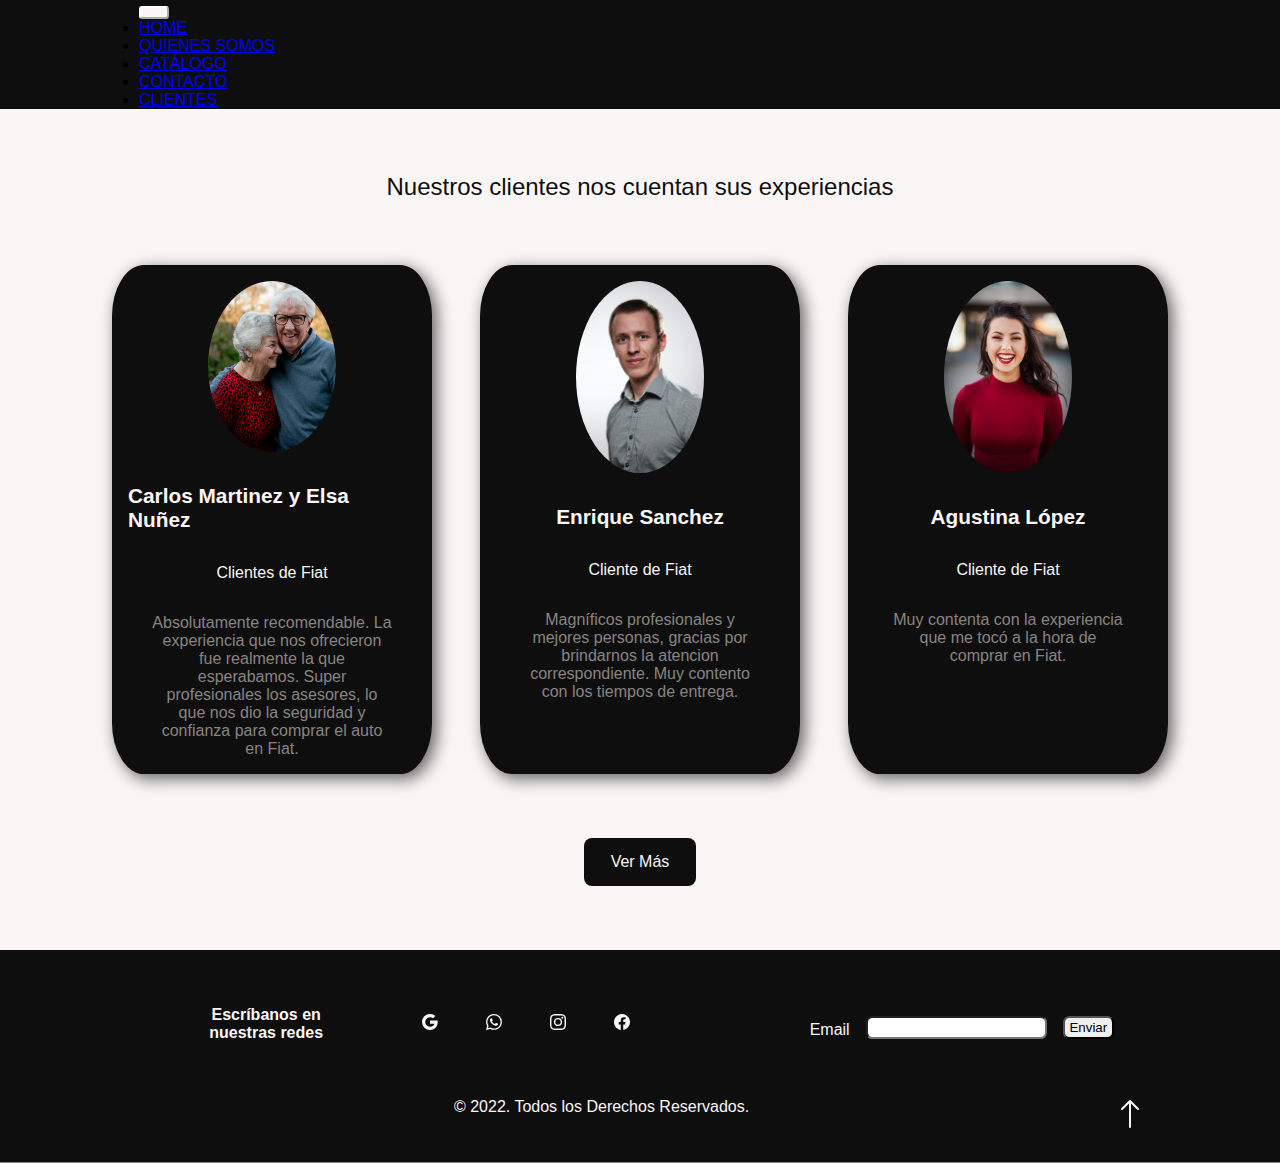
<file: html/clientes.html>
<!DOCTYPE html>
<html lang="en">

<head>
    <meta charset="UTF-8">
    <meta http-equiv="X-UA-Compatible" content="IE=edge">
    <meta name="viewport" content="width=device-width, initial-scale=1.0">
    <meta name="description"
        content="Lea las reseñas de nuestros clientes contando su experiencia con nosotros. Descubra sobre nuestra atención y profesionalismo.">
    <meta name="keywords" content="Autos, Fiat, Asesoramiento, Quienes somos">
    <meta name="author" content="Lautaro Aguilar">
    <meta name="copyright" content="Lautaro Aguilar">
    <meta name="robots" content="index" />
    <title>Fiat-Giama Clientes</title>
    <link rel="stylesheet" href="../css/estilos.css">
    <link href="https://cdn.jsdelivr.net/npm/bootstrap@5.1.3/dist/css/bootstrap.min.css" rel="stylesheet"
        integrity="sha384-1BmE4kWBq78iYhFldvKuhfTAU6auU8tT94WrHftjDbrCEXSU1oBoqyl2QvZ6jIW3" crossorigin="anonymous">
</head>

<body>
    <header id="header" class="header">
        <div class="container__navbar">
            <nav class="navbar navbar-expand-lg navbar-light bg-transparent">
                <div class="container-fluid">
                    <a class="navbar-brand text-white" href="#"></a>
                    <button class="hamburguer navbar-toggler" type="button" data-bs-toggle="collapse"
                        data-bs-target="#navbarNav" aria-controls="navbarNav" aria-expanded="false"
                        aria-label="Toggle navigation">
                        <span class="navbar-toggler-icon"></span>
                    </button>
                    <div class="collapse navbar-collapse" id="navbarNav">
                        <ul class="navbar-nav">
                            <li class="nav-item">
                                <a class="nav-link text-white" href="../index.html">Home</a>
                            </li>
                            <li class="nav-item">
                                <a class="nav-link text-white" href="../html/quienes-somos.html">Quienes somos</a>
                            </li>
                            <li class="nav-item">
                                <a class="nav-link text-white" href="../html/catalogo.html">Catálogo</a>
                            </li>
                            <li class="nav-item">
                                <a class="nav-link text-white" href="../html/contacto.html">Contacto</a>
                            </li>
                            <li class="nav-item">
                                <a class="nav-link text-white" href="../html/clientes.html">Clientes</a>
                            </li>
                        </ul>
                    </div>
                </div>
            </nav>
            <main class="experiencias">
                <div class="titulosRes">
                    <p class="titulosRes__text"> Nuestros clientes nos cuentan sus experiencias</p>
                </div>
                <section class="reseñas">
                    <div class="reseñas__card">
                        <div class="card__cliente">
                            <img src="../assets/carlos-elsa.jpg" alt="Foto de Carlos Martinez y Elsa Nuñez">
                            <h3>Carlos Martinez y Elsa Nuñez</h3>
                            <p>Clientes de Fiat</p>
                        </div>
                        <div class="card__experiencia">
                            <p>Absolutamente recomendable. La experiencia que nos ofrecieron fue realmente la que
                                esperabamos. Super profesionales los asesores, lo que nos dio la seguridad y confianza
                                para comprar el auto en Fiat.</p>
                        </div>
                    </div>
                    <div class="reseñas__card">
                        <div class="card__cliente">
                            <img src="../assets/enrique.jpg" alt="Foto de Carlos Martinez">
                            <h3>Enrique Sanchez</h3>
                            <p>Cliente de Fiat</p>
                        </div>
                        <div class="card__experiencia">
                            <p>Magníficos profesionales y mejores personas, gracias por brindarnos la atencion
                                correspondiente. Muy contento con los tiempos de entrega. </p>
                        </div>
                    </div>
                    <div class="reseñas__card">
                        <div class="card__cliente">
                            <img src="../assets/agustina.jpg" alt="Foto de Carlos Martinez">
                            <h3>Agustina López</h3>
                            <p>Cliente de Fiat</p>
                        </div>
                        <div class="card__experiencia">
                            <p>Muy contenta con la experiencia que me tocó a la hora de comprar en Fiat. </p>
                        </div>
                    </div>
                </section>
                <div class="boton__reseñas">
                    <a href="../html/error-404.html">Ver Más</a>
                </div>
            </main>


            <footer id="footer" class="footer">
                <div class="footer__redes">
                    <h5>Escríbanos en nuestras redes</h5>
                    <div class="footer__redes--iconos">
                        <div class="icono">
                            <a href="../html/error-404.html">
                                <svg xmlns="http://www.w3.org/2000/svg" width="16" height="16" fill="currentColor"
                                    class="bi bi-google" viewBox="0 0 16 16">
                                    <path
                                        d="M15.545 6.558a9.42 9.42 0 0 1 .139 1.626c0 2.434-.87 4.492-2.384 5.885h.002C11.978 15.292 10.158 16 8 16A8 8 0 1 1 8 0a7.689 7.689 0 0 1 5.352 2.082l-2.284 2.284A4.347 4.347 0 0 0 8 3.166c-2.087 0-3.86 1.408-4.492 3.304a4.792 4.792 0 0 0 0 3.063h.003c.635 1.893 2.405 3.301 4.492 3.301 1.078 0 2.004-.276 2.722-.764h-.003a3.702 3.702 0 0 0 1.599-2.431H8v-3.08h7.545z" />
                                </svg>
                            </a>
                        </div>
                        <div class="icono">
                            <a href="../html/error-404.html"> <svg xmlns="http://www.w3.org/2000/svg" width="16" height="16"
                                    fill="currentColor" class="bi bi-whatsapp" viewBox="0 0 16 16">
                                    <path
                                        d="M13.601 2.326A7.854 7.854 0 0 0 7.994 0C3.627 0 .068 3.558.064 7.926c0 1.399.366 2.76 1.057 3.965L0 16l4.204-1.102a7.933 7.933 0 0 0 3.79.965h.004c4.368 0 7.926-3.558 7.93-7.93A7.898 7.898 0 0 0 13.6 2.326zM7.994 14.521a6.573 6.573 0 0 1-3.356-.92l-.24-.144-2.494.654.666-2.433-.156-.251a6.56 6.56 0 0 1-1.007-3.505c0-3.626 2.957-6.584 6.591-6.584a6.56 6.56 0 0 1 4.66 1.931 6.557 6.557 0 0 1 1.928 4.66c-.004 3.639-2.961 6.592-6.592 6.592zm3.615-4.934c-.197-.099-1.17-.578-1.353-.646-.182-.065-.315-.099-.445.099-.133.197-.513.646-.627.775-.114.133-.232.148-.43.05-.197-.1-.836-.308-1.592-.985-.59-.525-.985-1.175-1.103-1.372-.114-.198-.011-.304.088-.403.087-.088.197-.232.296-.346.1-.114.133-.198.198-.33.065-.134.034-.248-.015-.347-.05-.099-.445-1.076-.612-1.47-.16-.389-.323-.335-.445-.34-.114-.007-.247-.007-.38-.007a.729.729 0 0 0-.529.247c-.182.198-.691.677-.691 1.654 0 .977.71 1.916.81 2.049.098.133 1.394 2.132 3.383 2.992.47.205.84.326 1.129.418.475.152.904.129 1.246.08.38-.058 1.171-.48 1.338-.943.164-.464.164-.86.114-.943-.049-.084-.182-.133-.38-.232z" />
                                </svg>
                            </a>
                        </div>
                        <div class="icono">
                            <a href="../html/error-404.html">
                                <svg xmlns="http://www.w3.org/2000/svg" width="16" height="16" fill="currentColor"
                                    class="bi bi-instagram" viewBox="0 0 16 16">
                                    <path
                                        d="M8 0C5.829 0 5.556.01 4.703.048 3.85.088 3.269.222 2.76.42a3.917 3.917 0 0 0-1.417.923A3.927 3.927 0 0 0 .42 2.76C.222 3.268.087 3.85.048 4.7.01 5.555 0 5.827 0 8.001c0 2.172.01 2.444.048 3.297.04.852.174 1.433.372 1.942.205.526.478.972.923 1.417.444.445.89.719 1.416.923.51.198 1.09.333 1.942.372C5.555 15.99 5.827 16 8 16s2.444-.01 3.298-.048c.851-.04 1.434-.174 1.943-.372a3.916 3.916 0 0 0 1.416-.923c.445-.445.718-.891.923-1.417.197-.509.332-1.09.372-1.942C15.99 10.445 16 10.173 16 8s-.01-2.445-.048-3.299c-.04-.851-.175-1.433-.372-1.941a3.926 3.926 0 0 0-.923-1.417A3.911 3.911 0 0 0 13.24.42c-.51-.198-1.092-.333-1.943-.372C10.443.01 10.172 0 7.998 0h.003zm-.717 1.442h.718c2.136 0 2.389.007 3.232.046.78.035 1.204.166 1.486.275.373.145.64.319.92.599.28.28.453.546.598.92.11.281.24.705.275 1.485.039.843.047 1.096.047 3.231s-.008 2.389-.047 3.232c-.035.78-.166 1.203-.275 1.485a2.47 2.47 0 0 1-.599.919c-.28.28-.546.453-.92.598-.28.11-.704.24-1.485.276-.843.038-1.096.047-3.232.047s-2.39-.009-3.233-.047c-.78-.036-1.203-.166-1.485-.276a2.478 2.478 0 0 1-.92-.598 2.48 2.48 0 0 1-.6-.92c-.109-.281-.24-.705-.275-1.485-.038-.843-.046-1.096-.046-3.233 0-2.136.008-2.388.046-3.231.036-.78.166-1.204.276-1.486.145-.373.319-.64.599-.92.28-.28.546-.453.92-.598.282-.11.705-.24 1.485-.276.738-.034 1.024-.044 2.515-.045v.002zm4.988 1.328a.96.96 0 1 0 0 1.92.96.96 0 0 0 0-1.92zm-4.27 1.122a4.109 4.109 0 1 0 0 8.217 4.109 4.109 0 0 0 0-8.217zm0 1.441a2.667 2.667 0 1 1 0 5.334 2.667 2.667 0 0 1 0-5.334z" />
                                </svg>
                            </a>
                        </div>
                        <div class="icono">
                            <a href="../html/error-404.html">
                                <svg xmlns="http://www.w3.org/2000/svg" width="16" height="16" fill="currentColor"
                                    class="bi bi-facebook" viewBox="0 0 16 16">
                                    <path
                                        d="M16 8.049c0-4.446-3.582-8.05-8-8.05C3.58 0-.002 3.603-.002 8.05c0 4.017 2.926 7.347 6.75 7.951v-5.625h-2.03V8.05H6.75V6.275c0-2.017 1.195-3.131 3.022-3.131.876 0 1.791.157 1.791.157v1.98h-1.009c-.993 0-1.303.621-1.303 1.258v1.51h2.218l-.354 2.326H9.25V16c3.824-.604 6.75-3.934 6.75-7.951z" />
                                </svg>
                            </a>
                        </div>
                    </div>
                </div>
                <div class="footer__contacto">
                    <label for="email">Email</label>
                    <input class="footer__contacto--input" type="email" name="email" id="email">
                    <button class="footer__contacto--btn" type="submit">Enviar</button>
                </div>
                <div class="footer__textos">
                    <p>© 2022. Todos los Derechos Reservados.</p>
                    <div class="footer__textos--arrow">
                        <svg xmlns="http://www.w3.org/2000/svg" width="16" height="16" fill="currentColor"
                            class="bi bi-arrow-up" viewBox="0 0 16 16">
                            <path fill-rule="evenodd"
                                d="M8 15a.5.5 0 0 0 .5-.5V2.707l3.146 3.147a.5.5 0 0 0 .708-.708l-4-4a.5.5 0 0 0-.708 0l-4 4a.5.5 0 1 0 .708.708L7.5 2.707V14.5a.5.5 0 0 0 .5.5z" />
                        </svg>
                        <a href="#header"></a>
                    </div>
                </div>
            </footer>
            <!-- SCRIPT -->
            <script src="https://cdn.jsdelivr.net/npm/bootstrap@5.1.3/dist/js/bootstrap.min.js"
                integrity="sha384-QJHtvGhmr9XOIpI6YVutG+2QOK9T+ZnN4kzFN1RtK3zEFEIsxhlmWl5/YESvpZ13"
                crossorigin="anonymous">
            </script>
</body>

</html>
</file>
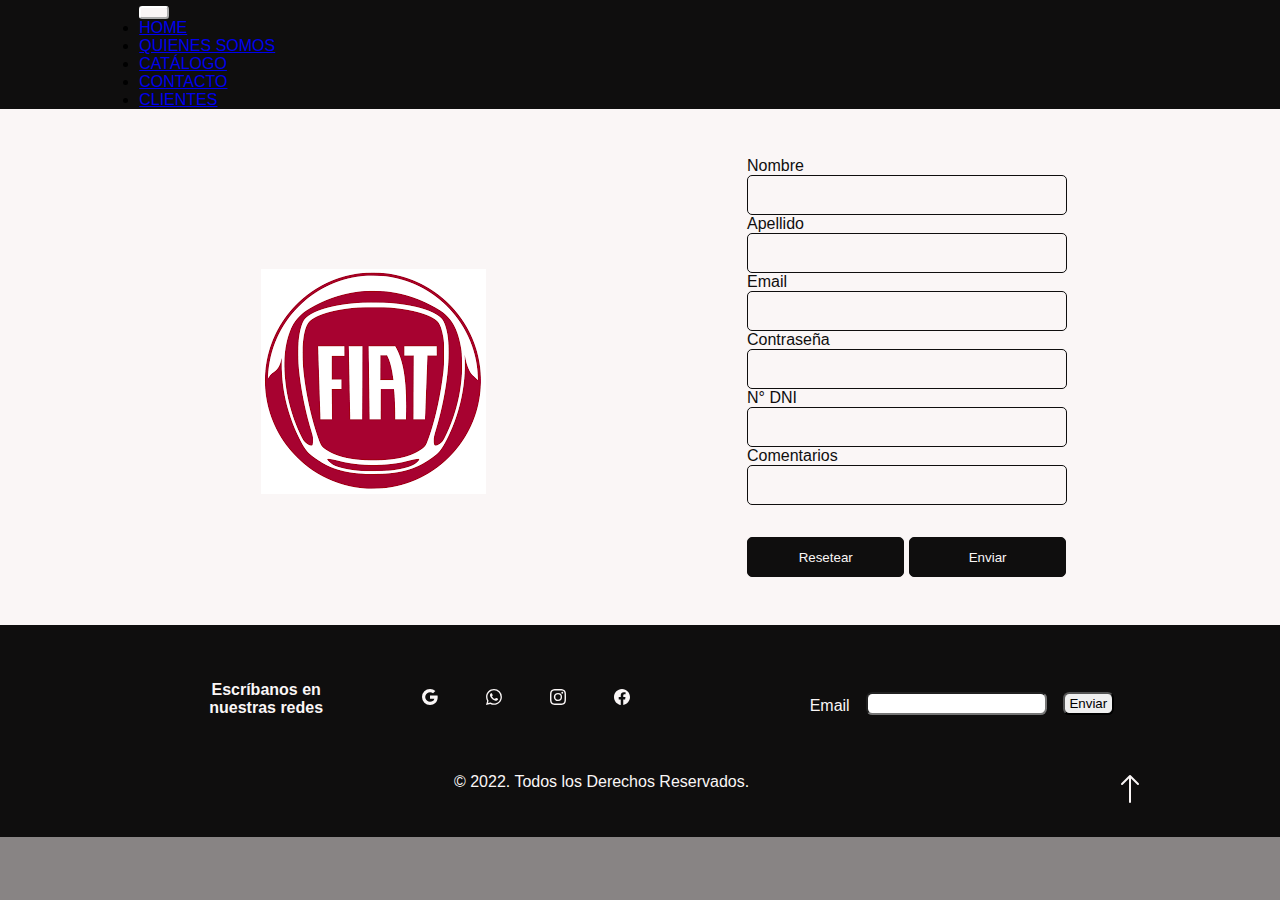
<file: html/contacto.html>
<!DOCTYPE html>
<html lang="en">

<head>
    <meta charset="UTF-8">
    <meta http-equiv="X-UA-Compatible" content="IE=edge">
    <meta name="viewport" content="width=device-width, initial-scale=1.0">
    <meta name="description" content="Página de asesoramiento a la hora de buscar tu próximo auto. Póngase en contacto con nosotros para obtener un correcto asesoramiento y encontrar el auto que está buscando">
    <meta name="keywords" content="Autos, Fiat, Asesoramiento, Contacto, ">
    <meta name="author" content="Lautaro Aguilar">    
    <meta name="copyright" content="Lautaro Aguilar"> 
    <meta name="robots" content="index"/>
    <title>Fiat-Giama. Contacto</title>
    <link rel="stylesheet" href="../css/estilos.css">
    <link href="https://cdn.jsdelivr.net/npm/bootstrap@5.1.3/dist/css/bootstrap.min.css" rel="stylesheet"
        integrity="sha384-1BmE4kWBq78iYhFldvKuhfTAU6auU8tT94WrHftjDbrCEXSU1oBoqyl2QvZ6jIW3" crossorigin="anonymous">
</head>

<body>
    <header id="header" class="header">
        <div class="container__navbar">
            <nav class="navbar navbar-expand-lg navbar-light bg-transparent">
                <div class="container-fluid">
                    <a class="navbar-brand text-white" href="#"></a>
                    <button class="hamburguer navbar-toggler" type="button" data-bs-toggle="collapse"
                        data-bs-target="#navbarNav" aria-controls="navbarNav" aria-expanded="false"
                        aria-label="Toggle navigation">
                        <span class="navbar-toggler-icon"></span>
                    </button>
                    <div class="collapse navbar-collapse" id="navbarNav">
                        <ul class="navbar-nav">
                            <li class="nav-item">
                                <a class="nav-link text-white" href="../index.html">Home</a>
                            </li>
                            <li class="nav-item">
                                <a class="nav-link text-white" href="../html/quienes-somos.html">Quienes somos</a>
                            </li>
                            <li class="nav-item">
                                <a class="nav-link text-white" href="../html/catalogo.html">Catálogo</a>
                            </li>
                            <li class="nav-item">
                                <a class="nav-link text-white" href="../html/contacto.html">Contacto</a>
                            </li>
                            <li class="nav-item">
                                <a class="nav-link text-white" href="../html/clientes.html">Clientes</a>
                            </li>
                        </ul>
                    </div>
                </div>
            </nav>

            <section class="form-container">
                <div class="form__img">
                    <img src="../assets/logo-fiat.png" alt="Logotipo de Fiat">
                </div>
                <form class="form" action="">
                    <label for="nombre">Nombre</label>
                    <input class="form__input" type="text" name="nombre" id="nombre">
                    <label for="apellido">Apellido</label>
                    <input class="form__input" type="text" name="apellido" id="apellido">
                    <label for="email">Email</label>
                    <input class="form__input" type="email" name="email" id="email">
                    <label for="contraseña">Contraseña</label>
                    <input class="form__input" type="password" name="contraseña" id="contraseña">
                    <label for="dni">N° DNI</label>
                    <input class="form__input" type="text" name="dni" id="dni">
                    <label for="comentarios">Comentarios</label>
                    <input class="form__input" type="text" name="comentarios" id="comentarios">
                    <button class="form__btn" type="reset">Resetear</button>
                    <button class="form__btn2" type="submit">Enviar</button>
                </form>
            </section>


            <footer id="footer" class="footer">
                <div class="footer__redes">
                    <h5>Escríbanos en nuestras redes</h5>
                    <div class="footer__redes--iconos">
                        <div class="icono">
                            <a href="../html/error-404.html">
                                <svg xmlns="http://www.w3.org/2000/svg" width="16" height="16" fill="currentColor"
                                    class="bi bi-google" viewBox="0 0 16 16">
                                    <path
                                        d="M15.545 6.558a9.42 9.42 0 0 1 .139 1.626c0 2.434-.87 4.492-2.384 5.885h.002C11.978 15.292 10.158 16 8 16A8 8 0 1 1 8 0a7.689 7.689 0 0 1 5.352 2.082l-2.284 2.284A4.347 4.347 0 0 0 8 3.166c-2.087 0-3.86 1.408-4.492 3.304a4.792 4.792 0 0 0 0 3.063h.003c.635 1.893 2.405 3.301 4.492 3.301 1.078 0 2.004-.276 2.722-.764h-.003a3.702 3.702 0 0 0 1.599-2.431H8v-3.08h7.545z" />
                                </svg>
                            </a>
                        </div>
                        <div class="icono">
                            <a href="../html/error-404.html"> <svg xmlns="http://www.w3.org/2000/svg" width="16" height="16"
                                    fill="currentColor" class="bi bi-whatsapp" viewBox="0 0 16 16">
                                    <path
                                        d="M13.601 2.326A7.854 7.854 0 0 0 7.994 0C3.627 0 .068 3.558.064 7.926c0 1.399.366 2.76 1.057 3.965L0 16l4.204-1.102a7.933 7.933 0 0 0 3.79.965h.004c4.368 0 7.926-3.558 7.93-7.93A7.898 7.898 0 0 0 13.6 2.326zM7.994 14.521a6.573 6.573 0 0 1-3.356-.92l-.24-.144-2.494.654.666-2.433-.156-.251a6.56 6.56 0 0 1-1.007-3.505c0-3.626 2.957-6.584 6.591-6.584a6.56 6.56 0 0 1 4.66 1.931 6.557 6.557 0 0 1 1.928 4.66c-.004 3.639-2.961 6.592-6.592 6.592zm3.615-4.934c-.197-.099-1.17-.578-1.353-.646-.182-.065-.315-.099-.445.099-.133.197-.513.646-.627.775-.114.133-.232.148-.43.05-.197-.1-.836-.308-1.592-.985-.59-.525-.985-1.175-1.103-1.372-.114-.198-.011-.304.088-.403.087-.088.197-.232.296-.346.1-.114.133-.198.198-.33.065-.134.034-.248-.015-.347-.05-.099-.445-1.076-.612-1.47-.16-.389-.323-.335-.445-.34-.114-.007-.247-.007-.38-.007a.729.729 0 0 0-.529.247c-.182.198-.691.677-.691 1.654 0 .977.71 1.916.81 2.049.098.133 1.394 2.132 3.383 2.992.47.205.84.326 1.129.418.475.152.904.129 1.246.08.38-.058 1.171-.48 1.338-.943.164-.464.164-.86.114-.943-.049-.084-.182-.133-.38-.232z" />
                                </svg>
                            </a>
                        </div>
                        <div class="icono">
                            <a href="../html/error-404.html">
                                <svg xmlns="http://www.w3.org/2000/svg" width="16" height="16" fill="currentColor"
                                    class="bi bi-instagram" viewBox="0 0 16 16">
                                    <path
                                        d="M8 0C5.829 0 5.556.01 4.703.048 3.85.088 3.269.222 2.76.42a3.917 3.917 0 0 0-1.417.923A3.927 3.927 0 0 0 .42 2.76C.222 3.268.087 3.85.048 4.7.01 5.555 0 5.827 0 8.001c0 2.172.01 2.444.048 3.297.04.852.174 1.433.372 1.942.205.526.478.972.923 1.417.444.445.89.719 1.416.923.51.198 1.09.333 1.942.372C5.555 15.99 5.827 16 8 16s2.444-.01 3.298-.048c.851-.04 1.434-.174 1.943-.372a3.916 3.916 0 0 0 1.416-.923c.445-.445.718-.891.923-1.417.197-.509.332-1.09.372-1.942C15.99 10.445 16 10.173 16 8s-.01-2.445-.048-3.299c-.04-.851-.175-1.433-.372-1.941a3.926 3.926 0 0 0-.923-1.417A3.911 3.911 0 0 0 13.24.42c-.51-.198-1.092-.333-1.943-.372C10.443.01 10.172 0 7.998 0h.003zm-.717 1.442h.718c2.136 0 2.389.007 3.232.046.78.035 1.204.166 1.486.275.373.145.64.319.92.599.28.28.453.546.598.92.11.281.24.705.275 1.485.039.843.047 1.096.047 3.231s-.008 2.389-.047 3.232c-.035.78-.166 1.203-.275 1.485a2.47 2.47 0 0 1-.599.919c-.28.28-.546.453-.92.598-.28.11-.704.24-1.485.276-.843.038-1.096.047-3.232.047s-2.39-.009-3.233-.047c-.78-.036-1.203-.166-1.485-.276a2.478 2.478 0 0 1-.92-.598 2.48 2.48 0 0 1-.6-.92c-.109-.281-.24-.705-.275-1.485-.038-.843-.046-1.096-.046-3.233 0-2.136.008-2.388.046-3.231.036-.78.166-1.204.276-1.486.145-.373.319-.64.599-.92.28-.28.546-.453.92-.598.282-.11.705-.24 1.485-.276.738-.034 1.024-.044 2.515-.045v.002zm4.988 1.328a.96.96 0 1 0 0 1.92.96.96 0 0 0 0-1.92zm-4.27 1.122a4.109 4.109 0 1 0 0 8.217 4.109 4.109 0 0 0 0-8.217zm0 1.441a2.667 2.667 0 1 1 0 5.334 2.667 2.667 0 0 1 0-5.334z" />
                                </svg>
                            </a>
                        </div>
                        <div class="icono">
                            <a href="../html/error-404.html">
                                <svg xmlns="http://www.w3.org/2000/svg" width="16" height="16" fill="currentColor"
                                    class="bi bi-facebook" viewBox="0 0 16 16">
                                    <path
                                        d="M16 8.049c0-4.446-3.582-8.05-8-8.05C3.58 0-.002 3.603-.002 8.05c0 4.017 2.926 7.347 6.75 7.951v-5.625h-2.03V8.05H6.75V6.275c0-2.017 1.195-3.131 3.022-3.131.876 0 1.791.157 1.791.157v1.98h-1.009c-.993 0-1.303.621-1.303 1.258v1.51h2.218l-.354 2.326H9.25V16c3.824-.604 6.75-3.934 6.75-7.951z" />
                                </svg>
                            </a>
                        </div>
                    </div>
                </div>
                <div class="footer__contacto">
                    <label for="email">Email</label>
                    <input class="footer__contacto--input" type="email" name="email" id="email">
                    <button class="footer__contacto--btn" type="submit">Enviar</button>
                </div>
                <div class="footer__textos">
                    <p>© 2022. Todos los Derechos Reservados.</p>
                    <div class="footer__textos--arrow">
                        <svg xmlns="http://www.w3.org/2000/svg" width="16" height="16" fill="currentColor"
                            class="bi bi-arrow-up" viewBox="0 0 16 16">
                            <path fill-rule="evenodd"
                                d="M8 15a.5.5 0 0 0 .5-.5V2.707l3.146 3.147a.5.5 0 0 0 .708-.708l-4-4a.5.5 0 0 0-.708 0l-4 4a.5.5 0 1 0 .708.708L7.5 2.707V14.5a.5.5 0 0 0 .5.5z" />
                        </svg>
                        <a href="#header"></a>
                    </div>
                </div>
            </footer>
            <!-- SCRIPT -->
            <script src="https://cdn.jsdelivr.net/npm/bootstrap@5.1.3/dist/js/bootstrap.min.js"
                integrity="sha384-QJHtvGhmr9XOIpI6YVutG+2QOK9T+ZnN4kzFN1RtK3zEFEIsxhlmWl5/YESvpZ13"
                crossorigin="anonymous">
            </script>
</body>

</html>
</file>
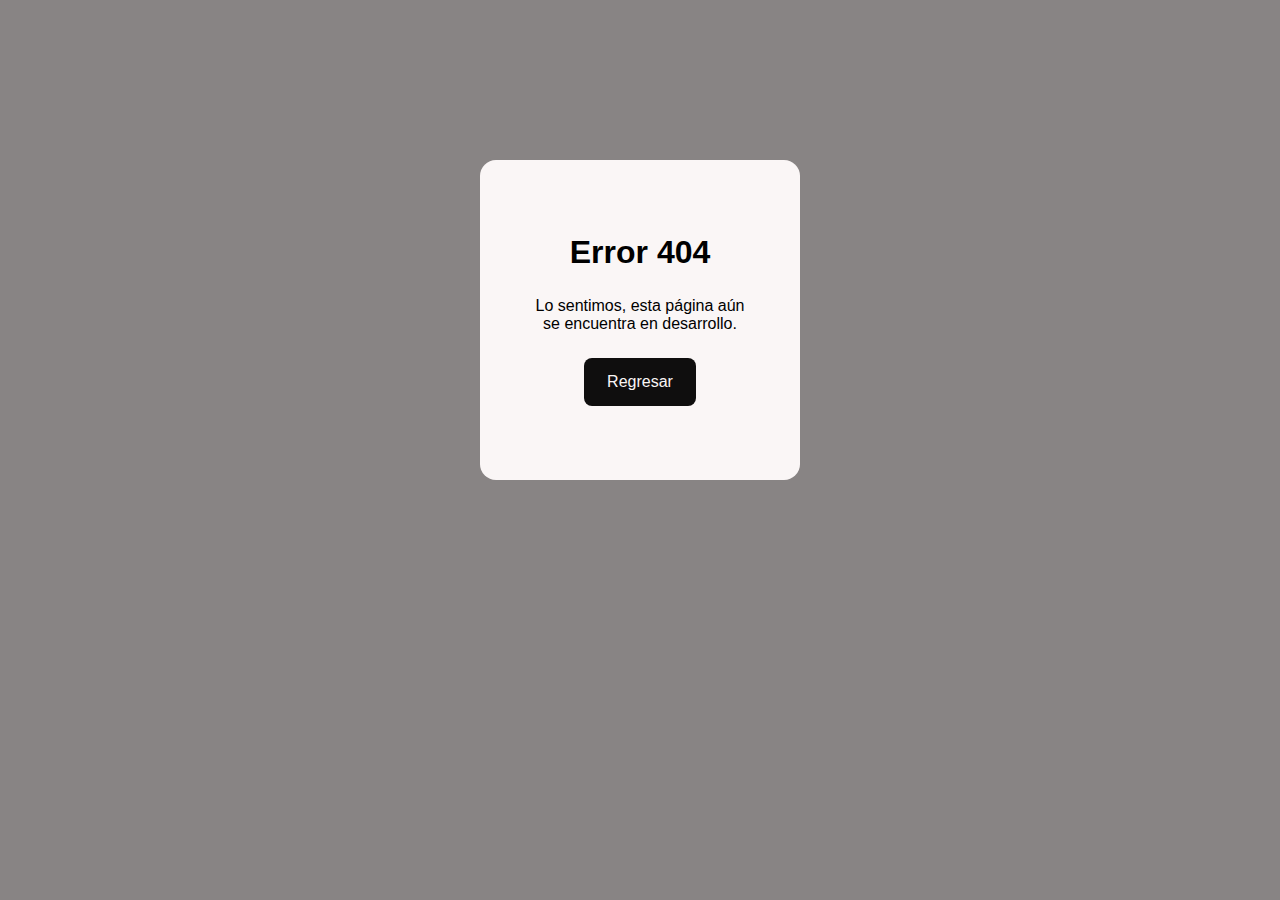
<file: html/error-404.html>
<!DOCTYPE html>
<html lang="en">

<head>
    <meta charset="UTF-8">
    <meta http-equiv="X-UA-Compatible" content="IE=edge">
    <meta name="viewport" content="width=device-width, initial-scale=1.0">
    <meta name="description" content="Error 404">
    <meta name="keywords" content="Autos, Fiat, Asesoramiento, Quienes somos">
    <meta name="author" content="Lautaro Aguilar">
    <meta name="copyright" content="Lautaro Aguilar">
    <meta name="robots" content="index" />
    <title>Error 404</title>
    <link rel="preconnect" href="https://fonts.googleapis.com">
    <link rel="preconnect" href="https://fonts.gstatic.com" crossorigin>    
    <link rel="stylesheet" href="../css/estilos.css">
</head>

<body>
    <div class="contenedor__404">
        <div class="ventana-error">
            <h1>Error 404</h1>
            <p>Lo sentimos, esta página aún se encuentra en desarrollo.</p>
            <div class="boton__home">
                <a href="../index.html">Regresar</a>
            </div>
        </div>
    </div>

</body>

</html>
</file>
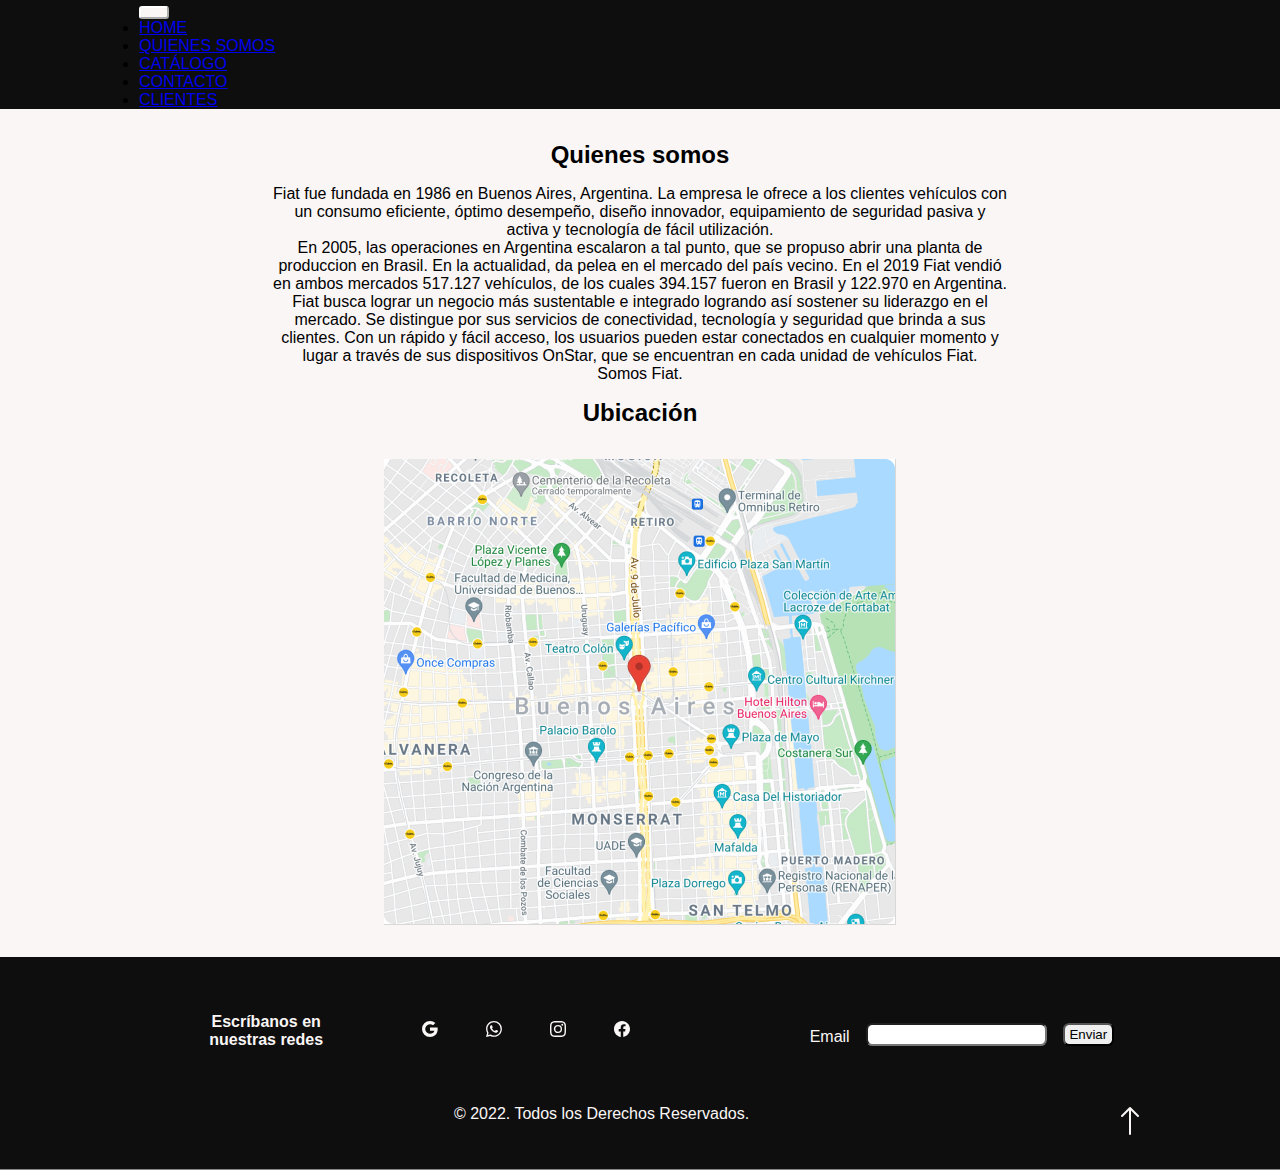
<file: html/quienes-somos.html>
<!DOCTYPE html>
<html lang="en">

<head>
    <meta charset="UTF-8">
    <meta http-equiv="X-UA-Compatible" content="IE=edge">
    <meta name="viewport" content="width=device-width, initial-scale=1.0">
    <meta name="description"
        content="Página de asesoramiento a la hora de buscar tu próximo auto. Descubre el auto que mejor se adapte a tu vida. Nuestra historia nos enriquece, conocenos y asegurate una buena experiencia.">
    <meta name="keywords" content="Autos, Fiat, Asesoramiento, Quienes somos">
    <meta name="author" content="Lautaro Aguilar">
    <meta name="copyright" content="Lautaro Aguilar">
    <meta name="robots" content="index" />
    <title>Fiat-Giama Quienes-somos</title>
    <link rel="stylesheet" href="../css/estilos.css">
    <link href="https://cdn.jsdelivr.net/npm/bootstrap@5.1.3/dist/css/bootstrap.min.css" rel="stylesheet"
        integrity="sha384-1BmE4kWBq78iYhFldvKuhfTAU6auU8tT94WrHftjDbrCEXSU1oBoqyl2QvZ6jIW3" crossorigin="anonymous">
</head>

<body>
    <div class="container-grid">
        <header id="header" class="header">
            <div class="container__navbar">
                <nav class="navbar navbar-expand-lg navbar-light bg-transparent">
                    <div class="container-fluid">
                        <a class="navbar-brand text-white" href="#"></a>
                        <button class="hamburguer navbar-toggler" type="button" data-bs-toggle="collapse"
                            data-bs-target="#navbarNav" aria-controls="navbarNav" aria-expanded="false"
                            aria-label="Toggle navigation">
                            <span class="navbar-toggler-icon"></span>
                        </button>
                        <div class="collapse navbar-collapse" id="navbarNav">
                            <ul class="navbar-nav">
                                <li class="nav-item">
                                    <a class="nav-link text-white" href="../index.html">Home</a>
                                </li>
                                <li class="nav-item">
                                    <a class="nav-link text-white" href="../html/quienes-somos.html">Quienes somos</a>
                                </li>
                                <li class="nav-item">
                                    <a class="nav-link text-white" href="../html/catalogo.html">Catálogo</a>
                                </li>
                                <li class="nav-item">
                                    <a class="nav-link text-white" href="../html/contacto.html">Contacto</a>
                                </li>
                                <li class="nav-item">
                                    <a class="nav-link text-white" href="../html/clientes.html">Clientes</a>
                                </li>
                            </ul>
                        </div>
                    </div>
                </nav>
            </div>
        </header>
        <!-- Quienes somos -->
        <section class="wwa">
            <div class="wwa__quienes-somos">
                <div class="wwa__quienes-somos--titulo">
                    <h2>Quienes somos</h2>
                </div>
                <div class="wwa__quienes-somos--parrafo">
                    <p>Fiat fue fundada en 1986 en Buenos Aires, Argentina. La empresa le ofrece a los clientes
                        vehículos con un consumo eficiente, óptimo desempeño, diseño innovador, equipamiento de
                        seguridad pasiva y activa y tecnología de fácil utilización.</p>

                    <p>
                        En 2005, las operaciones en Argentina escalaron a tal punto, que se propuso abrir una planta
                        de produccion en Brasil. En la actualidad, da pelea en el mercado del país vecino.

                        En el 2019 Fiat vendió en ambos mercados 517.127 vehículos, de los cuales 394.157 fueron en
                        Brasil y 122.970 en Argentina.
                    </p>

                    <p>
                        Fiat busca lograr un negocio más sustentable e integrado logrando así sostener su
                        liderazgo en el mercado. Se distingue por sus servicios de
                        conectividad, tecnología y seguridad que brinda a sus clientes. Con un rápido y fácil acceso,
                        los usuarios pueden estar conectados en cualquier momento y lugar a través de sus dispositivos
                        OnStar, que se encuentran en cada unidad de vehículos Fiat.
                    </p>
                    <p>
                        Somos Fiat.
                    </p>

                </div>
            </div>
            <div class="wwa__ubicacion">
                <div class="wwa__ubicacion--titulo">
                    <h2>
                        Ubicación
                    </h2>
                </div>
                <div class="wwa__ubicacion--mapa">
                    <iframe src="../assets/mapa.jpg" frameborder="0"></iframe>
                </div>
            </div>
        </section>
        <footer id="footer" class="footer">
            <div class="footer__redes">
                <h5>Escríbanos en nuestras redes</h5>
                <div class="footer__redes--iconos">
                    <div class="icono">
                        <a href="../html/error-404.html">
                            <svg xmlns="http://www.w3.org/2000/svg" width="16" height="16" fill="currentColor"
                                class="bi bi-google" viewBox="0 0 16 16">
                                <path
                                    d="M15.545 6.558a9.42 9.42 0 0 1 .139 1.626c0 2.434-.87 4.492-2.384 5.885h.002C11.978 15.292 10.158 16 8 16A8 8 0 1 1 8 0a7.689 7.689 0 0 1 5.352 2.082l-2.284 2.284A4.347 4.347 0 0 0 8 3.166c-2.087 0-3.86 1.408-4.492 3.304a4.792 4.792 0 0 0 0 3.063h.003c.635 1.893 2.405 3.301 4.492 3.301 1.078 0 2.004-.276 2.722-.764h-.003a3.702 3.702 0 0 0 1.599-2.431H8v-3.08h7.545z" />
                            </svg>
                        </a>
                    </div>
                    <div class="icono">
                        <a href="../html/error-404.html"> <svg xmlns="http://www.w3.org/2000/svg" width="16" height="16" fill="currentColor"
                                class="bi bi-whatsapp" viewBox="0 0 16 16">
                                <path
                                    d="M13.601 2.326A7.854 7.854 0 0 0 7.994 0C3.627 0 .068 3.558.064 7.926c0 1.399.366 2.76 1.057 3.965L0 16l4.204-1.102a7.933 7.933 0 0 0 3.79.965h.004c4.368 0 7.926-3.558 7.93-7.93A7.898 7.898 0 0 0 13.6 2.326zM7.994 14.521a6.573 6.573 0 0 1-3.356-.92l-.24-.144-2.494.654.666-2.433-.156-.251a6.56 6.56 0 0 1-1.007-3.505c0-3.626 2.957-6.584 6.591-6.584a6.56 6.56 0 0 1 4.66 1.931 6.557 6.557 0 0 1 1.928 4.66c-.004 3.639-2.961 6.592-6.592 6.592zm3.615-4.934c-.197-.099-1.17-.578-1.353-.646-.182-.065-.315-.099-.445.099-.133.197-.513.646-.627.775-.114.133-.232.148-.43.05-.197-.1-.836-.308-1.592-.985-.59-.525-.985-1.175-1.103-1.372-.114-.198-.011-.304.088-.403.087-.088.197-.232.296-.346.1-.114.133-.198.198-.33.065-.134.034-.248-.015-.347-.05-.099-.445-1.076-.612-1.47-.16-.389-.323-.335-.445-.34-.114-.007-.247-.007-.38-.007a.729.729 0 0 0-.529.247c-.182.198-.691.677-.691 1.654 0 .977.71 1.916.81 2.049.098.133 1.394 2.132 3.383 2.992.47.205.84.326 1.129.418.475.152.904.129 1.246.08.38-.058 1.171-.48 1.338-.943.164-.464.164-.86.114-.943-.049-.084-.182-.133-.38-.232z" />
                            </svg>
                        </a>
                    </div>
                    <div class="icono">
                        <a href="../html/error-404.html">
                            <svg xmlns="http://www.w3.org/2000/svg" width="16" height="16" fill="currentColor"
                                class="bi bi-instagram" viewBox="0 0 16 16">
                                <path
                                    d="M8 0C5.829 0 5.556.01 4.703.048 3.85.088 3.269.222 2.76.42a3.917 3.917 0 0 0-1.417.923A3.927 3.927 0 0 0 .42 2.76C.222 3.268.087 3.85.048 4.7.01 5.555 0 5.827 0 8.001c0 2.172.01 2.444.048 3.297.04.852.174 1.433.372 1.942.205.526.478.972.923 1.417.444.445.89.719 1.416.923.51.198 1.09.333 1.942.372C5.555 15.99 5.827 16 8 16s2.444-.01 3.298-.048c.851-.04 1.434-.174 1.943-.372a3.916 3.916 0 0 0 1.416-.923c.445-.445.718-.891.923-1.417.197-.509.332-1.09.372-1.942C15.99 10.445 16 10.173 16 8s-.01-2.445-.048-3.299c-.04-.851-.175-1.433-.372-1.941a3.926 3.926 0 0 0-.923-1.417A3.911 3.911 0 0 0 13.24.42c-.51-.198-1.092-.333-1.943-.372C10.443.01 10.172 0 7.998 0h.003zm-.717 1.442h.718c2.136 0 2.389.007 3.232.046.78.035 1.204.166 1.486.275.373.145.64.319.92.599.28.28.453.546.598.92.11.281.24.705.275 1.485.039.843.047 1.096.047 3.231s-.008 2.389-.047 3.232c-.035.78-.166 1.203-.275 1.485a2.47 2.47 0 0 1-.599.919c-.28.28-.546.453-.92.598-.28.11-.704.24-1.485.276-.843.038-1.096.047-3.232.047s-2.39-.009-3.233-.047c-.78-.036-1.203-.166-1.485-.276a2.478 2.478 0 0 1-.92-.598 2.48 2.48 0 0 1-.6-.92c-.109-.281-.24-.705-.275-1.485-.038-.843-.046-1.096-.046-3.233 0-2.136.008-2.388.046-3.231.036-.78.166-1.204.276-1.486.145-.373.319-.64.599-.92.28-.28.546-.453.92-.598.282-.11.705-.24 1.485-.276.738-.034 1.024-.044 2.515-.045v.002zm4.988 1.328a.96.96 0 1 0 0 1.92.96.96 0 0 0 0-1.92zm-4.27 1.122a4.109 4.109 0 1 0 0 8.217 4.109 4.109 0 0 0 0-8.217zm0 1.441a2.667 2.667 0 1 1 0 5.334 2.667 2.667 0 0 1 0-5.334z" />
                            </svg>
                        </a>
                    </div>
                    <div class="icono">
                        <a href="../html/error-404.html">
                            <svg xmlns="http://www.w3.org/2000/svg" width="16" height="16" fill="currentColor"
                                class="bi bi-facebook" viewBox="0 0 16 16">
                                <path
                                    d="M16 8.049c0-4.446-3.582-8.05-8-8.05C3.58 0-.002 3.603-.002 8.05c0 4.017 2.926 7.347 6.75 7.951v-5.625h-2.03V8.05H6.75V6.275c0-2.017 1.195-3.131 3.022-3.131.876 0 1.791.157 1.791.157v1.98h-1.009c-.993 0-1.303.621-1.303 1.258v1.51h2.218l-.354 2.326H9.25V16c3.824-.604 6.75-3.934 6.75-7.951z" />
                            </svg>
                        </a>
                    </div>
                </div>
            </div>
            <div class="footer__contacto">
                <label for="email">Email</label>
                <input class="footer__contacto--input" type="email" name="email" id="email">
                <button class="footer__contacto--btn" type="submit">Enviar</button>
            </div>
            <div class="footer__textos">
                <p>© 2022. Todos los Derechos Reservados.</p>
                <div class="footer__textos--arrow">
                    <svg xmlns="http://www.w3.org/2000/svg" width="16" height="16" fill="currentColor"
                        class="bi bi-arrow-up" viewBox="0 0 16 16">
                        <path fill-rule="evenodd"
                            d="M8 15a.5.5 0 0 0 .5-.5V2.707l3.146 3.147a.5.5 0 0 0 .708-.708l-4-4a.5.5 0 0 0-.708 0l-4 4a.5.5 0 1 0 .708.708L7.5 2.707V14.5a.5.5 0 0 0 .5.5z" />
                    </svg>
                    <a href="#header"></a>
                </div>
            </div>
        </footer>
    </div>
    <!-- SCRIPT -->
    <script src="https://cdn.jsdelivr.net/npm/bootstrap@5.1.3/dist/js/bootstrap.min.js"
        integrity="sha384-QJHtvGhmr9XOIpI6YVutG+2QOK9T+ZnN4kzFN1RtK3zEFEIsxhlmWl5/YESvpZ13" crossorigin="anonymous">
    </script>
</body>

</html>
</file>
<file: css/estilos.css>
@charset "UTF-8";
/* IMPORTS */
/* CATALOGO */
.catalogo {
  display: -webkit-box;
  display: -ms-flexbox;
  display: flex;
  -webkit-box-orient: vertical;
  -webkit-box-direction: normal;
      -ms-flex-direction: column;
          flex-direction: column;
  grid-area: catalogo;
  background-color: #faf6f6;
}

.catalogo h2 {
  text-align: center;
  margin: 5rem 0 0 0;
}

.catalogo__container {
  display: -webkit-box;
  display: -ms-flexbox;
  display: flex;
  -webkit-box-pack: center;
      -ms-flex-pack: center;
          justify-content: center;
  -ms-flex-wrap: wrap;
      flex-wrap: wrap;
}

.catalogo__card {
  display: -webkit-box;
  display: -ms-flexbox;
  display: flex;
  -webkit-box-orient: vertical;
  -webkit-box-direction: normal;
      -ms-flex-direction: column;
          flex-direction: column;
  min-width: 250px;
  max-width: 300px;
  height: auto;
  margin: 3rem 2rem;
  -webkit-box-shadow: 20px 20px 40px 10px rgba(0, 0, 0, 0.2);
          box-shadow: 20px 20px 40px 10px rgba(0, 0, 0, 0.2);
  border-radius: 5px;
  overflow: hidden;
  cursor: default;
  -webkit-transition: all 400ms ease;
  transition: all 400ms ease;
}

.catalogo__card:hover {
  -webkit-box-shadow: 20px 20px 40px 10px rgba(0, 0, 0, 0.4);
          box-shadow: 20px 20px 40px 10px rgba(0, 0, 0, 0.4);
  -webkit-transform: translateY(-3%);
          transform: translateY(-3%);
}

.catalogo__card img {
  width: 300px;
  height: auto;
  background-position: center center;
}

.card__contenido {
  padding: 1rem;
}

.card__contenido h4 {
  font-weight: 400;
  margin-bottom: 1rem;
}

.card__contenido p {
  color: #6a6a6a;
  line-height: 1.5;
}

.catalogo__btn {
  display: inline-block;
  width: 10rem;
  height: 3.5rem;
  padding: 1rem 3rem;
  background-color: #0f0e0e;
  border-radius: 5px;
  -ms-flex-item-align: center;
      -ms-grid-row-align: center;
      align-self: center;
  margin: 0 0 4rem 0;
  -webkit-transition: all 400ms ease;
  transition: all 400ms ease;
}

.catalogo__btn:hover {
  -webkit-transform: translateX(1%);
          transform: translateX(1%);
  cursor: pointer;
  -webkit-transform: scale(1.1);
          transform: scale(1.1);
}

.catalogo__btn:hover a {
  text-decoration: none;
  color: #faf6f6;
}

.catalogo__btn a {
  color: #faf6f6;
  text-decoration: none;
}

/* Dekstop */
@media screen and (min-width: 992px) {
  .catalogo__card {
    margin: 4rem;
  }
  .catalogo__card .card__imagenes img {
    background-position: center center;
    background-size: cover;
    height: auto;
  }
}

.experiencias {
  background-color: #faf6f6;
  display: -webkit-box;
  display: -ms-flexbox;
  display: flex;
  -webkit-box-orient: vertical;
  -webkit-box-direction: normal;
      -ms-flex-direction: column;
          flex-direction: column;
  -webkit-box-align: center;
      -ms-flex-align: center;
          align-items: center;
}

.titulosRes {
  width: 100%;
  display: -webkit-box;
  display: -ms-flexbox;
  display: flex;
  -webkit-box-pack: center;
      -ms-flex-pack: center;
          justify-content: center;
  padding: 4rem 2rem 1rem 2rem;
  font-size: 1.5rem;
}

.titulosRes .titulosRes__text {
  text-align: center;
  color: #0f0e0e;
}

.reseñas {
  width: 100%;
  display: -webkit-box;
  display: -ms-flexbox;
  display: flex;
  gap: 3rem;
  -ms-flex-wrap: wrap;
      flex-wrap: wrap;
  -webkit-box-pack: center;
      -ms-flex-pack: center;
          justify-content: center;
  margin: 3rem 0;
}

.reseñas .reseñas__card {
  width: 20rem;
  border-radius: 10%;
  -webkit-box-shadow: .3rem .3rem 1rem #666565;
          box-shadow: .3rem .3rem 1rem #666565;
  background-color: #0f0e0e;
  -webkit-transition: all 400ms ease;
  transition: all 400ms ease;
}

.reseñas .reseñas__card .card__cliente {
  display: -webkit-box;
  display: -ms-flexbox;
  display: flex;
  -webkit-box-orient: vertical;
  -webkit-box-direction: normal;
      -ms-flex-direction: column;
          flex-direction: column;
  -webkit-box-align: center;
      -ms-flex-align: center;
          align-items: center;
}

.reseñas .reseñas__card .card__cliente img {
  width: 8rem;
  height: auto;
  border-radius: 50%;
  margin: 1rem;
}

.reseñas .reseñas__card .card__cliente h3 {
  font-size: 1.3rem;
  -ms-flex-item-align: center;
      -ms-grid-row-align: center;
      align-self: center;
  color: #faf6f6;
  margin: 1rem;
}

.reseñas .reseñas__card .card__cliente p {
  margin: 1rem;
  color: #faf6f6;
}

.reseñas .reseñas__card .card__experiencia {
  display: -webkit-box;
  display: -ms-flexbox;
  display: flex;
  -webkit-box-pack: center;
      -ms-flex-pack: center;
          justify-content: center;
}

.reseñas .reseñas__card .card__experiencia p {
  text-align: center;
  width: 15rem;
  color: #888484;
  margin: 1rem;
}

.reseñas .reseñas__card:hover {
  -webkit-box-shadow: 5px 5px 10px 2px rgba(0, 0, 0, 0.4);
          box-shadow: 5px 5px 10px 2px rgba(0, 0, 0, 0.4);
  -webkit-transform: scale(1.01);
          transform: scale(1.01);
}

.boton__reseñas {
  display: -webkit-box;
  display: -ms-flexbox;
  display: flex;
  -webkit-box-align: center;
      -ms-flex-align: center;
          align-items: center;
  -webkit-box-pack: center;
      -ms-flex-pack: center;
          justify-content: center;
  width: 7rem;
  height: 3rem;
  background-color: #0f0e0e;
  border-radius: .5rem;
  margin: 1rem 0 4rem 0;
  -webkit-transition: all 400ms ease;
  transition: all 400ms ease;
}

.boton__reseñas a {
  text-decoration: none;
  color: #faf6f6;
}

.boton__reseñas:hover {
  -webkit-transform: translateX(1%);
          transform: translateX(1%);
  cursor: pointer;
  -webkit-transform: scale(1.1);
          transform: scale(1.1);
  background-color: #1d1d1c;
}

.boton__reseñas:hover a {
  text-decoration: none;
  color: #faf6f6;
}

/* Dekstop */
@media screen and (min-width: 1200px) {
  .navbar {
    margin-top: 2rem;
    margin-left: 8.7rem;
  }
  .navbar a {
    text-transform: uppercase;
  }
  /* FOOTER */
  .footer {
    display: -ms-grid;
    display: grid;
    -ms-grid-columns: (1fr)[2];
        grid-template-columns: repeat(2 1fr);
    -ms-grid-rows: auto;
        grid-template-rows: auto;
        grid-template-areas: "redes contacto" "textos textos";
  }
  .footer .footer__redes {
    display: -webkit-box;
    display: -ms-flexbox;
    display: flex;
    -webkit-box-pack: center;
        -ms-flex-pack: center;
            justify-content: center;
    -ms-grid-row: 1;
    -ms-grid-column: 1;
    grid-area: redes;
    padding: 1rem;
  }
  .footer .footer__redes h5 {
    display: block;
    padding: 0 5rem;
    font-size: 1rem;
    margin-top: .5rem;
    padding: 0 3rem;
  }
  .footer .footer__contacto {
    -ms-grid-row: 1;
    -ms-grid-column: 2;
    grid-area: contacto;
    padding: 0 2rem;
    margin-top: .5rem;
  }
  .footer .footer__contacto .footer__contacto--input {
    margin: 0 1rem;
  }
  .footer .footer__textos {
    -ms-grid-row: 2;
    -ms-grid-column: 1;
    -ms-grid-column-span: 2;
    grid-area: textos;
    display: -webkit-box;
    display: -ms-flexbox;
    display: flex;
    -webkit-box-pack: justify;
        -ms-flex-pack: justify;
            justify-content: space-between;
  }
  .footer .footer__textos p {
    display: block;
    padding-left: 20rem;
  }
}

/* CONTACTO */
.form-container {
  display: -webkit-box;
  display: -ms-flexbox;
  display: flex;
  -ms-flex-wrap: wrap;
      flex-wrap: wrap;
  -webkit-box-pack: space-evenly;
      -ms-flex-pack: space-evenly;
          justify-content: space-evenly;
  padding: 2rem 1rem;
  background-color: #faf6f6;
  padding: 3rem 0;
}

.form-container .form__img {
  margin: 3rem;
}

.form label {
  color: #0f0e0e;
}

.form__input {
  display: block;
  width: 20rem;
  height: 2.5rem;
  color: #0f0e0e;
  border-radius: 5px;
  background-color: #c4c4c400;
  border: solid 1px #0f0e0e;
}

.form__btn {
  width: 49.2%;
  height: 2.5rem;
  margin-top: 2rem;
  border-radius: 5px;
  background-color: #0f0e0e;
  color: #faf6f6;
  border: solid 1px #0f0e0e;
}

.form__btn2 {
  width: 49.2%;
  height: 2.5rem;
  margin-top: 2rem;
  border-radius: 5px;
  background-color: #0f0e0e;
  color: #faf6f6;
  border: solid 1px #0f0e0e;
}

/* Dekstop */
@media screen and (min-width: 1200px) {
  .navbar {
    margin-top: 2rem;
    margin-left: 8.7rem;
  }
  .navbar a {
    text-transform: uppercase;
  }
  .form__img {
    padding-top: 4rem;
  }
  /* FOOTER */
  .footer {
    display: -ms-grid;
    display: grid;
    -ms-grid-columns: (1fr)[2];
        grid-template-columns: repeat(2 1fr);
    -ms-grid-rows: auto;
        grid-template-rows: auto;
        grid-template-areas: "redes contacto" "textos textos";
  }
  .footer .footer__redes {
    display: -webkit-box;
    display: -ms-flexbox;
    display: flex;
    -webkit-box-pack: center;
        -ms-flex-pack: center;
            justify-content: center;
    -ms-grid-row: 1;
    -ms-grid-column: 1;
    grid-area: redes;
    padding: 1rem;
  }
  .footer .footer__redes h5 {
    display: block;
    padding: 0 5rem;
    font-size: 1rem;
    margin-top: .5rem;
    padding: 0 3rem;
  }
  .footer .footer__contacto {
    -ms-grid-row: 1;
    -ms-grid-column: 2;
    grid-area: contacto;
    padding: 0 2rem;
    margin-top: .5rem;
  }
  .footer .footer__contacto .footer__contacto--input {
    margin: 0 1rem;
  }
  .footer .footer__textos {
    -ms-grid-row: 2;
    -ms-grid-column: 1;
    -ms-grid-column-span: 2;
    grid-area: textos;
    display: -webkit-box;
    display: -ms-flexbox;
    display: flex;
    -webkit-box-pack: justify;
        -ms-flex-pack: justify;
            justify-content: space-between;
  }
  .footer .footer__textos p {
    display: block;
    padding-left: 20rem;
  }
}

/* HOME */
.navbar-toggler-icon .navbar-toggler {
  color: #0f0e0e;
}

* {
  margin: 0;
  padding: 0;
  -webkit-box-sizing: border-box;
          box-sizing: border-box;
  font-family: sans-serif;
}

.landing-page {
  display: -webkit-box;
  display: -ms-flexbox;
  display: flex;
  height: 100vh;
  -webkit-box-orient: vertical;
  -webkit-box-direction: normal;
      -ms-flex-direction: column;
          flex-direction: column;
  -webkit-box-pack: justify;
      -ms-flex-pack: justify;
          justify-content: space-between;
  background: -webkit-gradient(linear, left top, left bottom, from(rgba(0, 0, 0, 0.5)), to(rgba(0, 0, 0, 0.5))), url(../assets/Header-M.jpg);
  background: linear-gradient(rgba(0, 0, 0, 0.5) 0%, rgba(0, 0, 0, 0.5) 100%), url(../assets/Header-M.jpg);
  background-position: center, center;
  background-size: cover;
}

.nav {
  background: rgba(63, 110, 15, 0);
}

.titulo-principal {
  display: -webkit-box;
  display: -ms-flexbox;
  display: flex;
  -webkit-box-orient: vertical;
  -webkit-box-direction: normal;
      -ms-flex-direction: column;
          flex-direction: column;
  -webkit-box-pack: justify;
      -ms-flex-pack: justify;
          justify-content: space-between;
  height: 12rem;
  text-align: center;
  padding: 1rem;
}

.titulo-principal h1 {
  color: #faf6f6;
  line-height: 2.3rem;
}

.boton {
  display: inline-block;
  width: 7rem;
  padding: .7rem;
  background-color: #faf6f6;
  text-align: center;
  -ms-flex-item-align: center;
      -ms-grid-row-align: center;
      align-self: center;
  border-radius: .5rem;
  margin-top: 4rem;
}

.titulo-principal a {
  text-decoration: none;
  color: #0f0e0e;
}

.arrow {
  display: -webkit-box;
  display: -ms-flexbox;
  display: flex;
  -webkit-box-pack: end;
      -ms-flex-pack: end;
          justify-content: flex-end;
  margin: 1rem;
  padding: 1rem;
}

.arrow svg {
  width: 2rem;
  height: auto;
  color: #faf6f6;
  position: relative;
}

.arrow a {
  width: 2rem;
  height: 2rem;
  position: absolute;
}

/* CARRUSEL */
.img-carousel {
  background-position: center center;
  background-size: cover;
}

/* FOOTER */
.footer {
  background-color: #0f0e0e;
  display: -webkit-box;
  display: -ms-flexbox;
  display: flex;
  -webkit-box-orient: vertical;
  -webkit-box-direction: normal;
      -ms-flex-direction: column;
          flex-direction: column;
  -webkit-box-pack: center;
      -ms-flex-pack: center;
          justify-content: center;
  -webkit-box-align: center;
      -ms-flex-align: center;
          align-items: center;
  padding: 2rem 0;
  /* redes */
  /* contacto */
  /* textos */
}

.footer h5 {
  color: #faf6f6;
  text-align: center;
}

.footer .footer__redes--iconos {
  display: -webkit-box;
  display: -ms-flexbox;
  display: flex;
  padding: 1rem;
  width: 100%;
}

.footer .footer__redes--iconos .icono {
  margin: 0 1.5rem;
}

.footer .footer__redes--iconos .icono svg {
  color: #faf6f6;
}

.footer .footer__contacto {
  display: -webkit-box;
  display: -ms-flexbox;
  display: flex;
  width: 90%;
  margin-top: 1rem;
  -webkit-box-pack: space-evenly;
      -ms-flex-pack: space-evenly;
          justify-content: space-evenly;
}

.footer .footer__contacto label {
  color: #faf6f6;
  padding-top: 5px;
}

.footer .footer__contacto .footer__contacto--input {
  border-radius: .4rem;
}

.footer .footer__contacto .footer__contacto--btn {
  padding: .1rem .3rem;
  border-radius: .4rem;
}

.footer .footer__textos {
  display: -webkit-box;
  display: -ms-flexbox;
  display: flex;
  width: 100%;
  padding-top: 2rem;
  -webkit-box-pack: center;
      -ms-flex-pack: center;
          justify-content: center;
}

.footer .footer__textos p {
  color: #faf6f6;
  height: 2rem;
}

.footer .footer__textos .footer__textos--arrow {
  display: -webkit-box;
  display: -ms-flexbox;
  display: flex;
  -webkit-box-pack: end;
      -ms-flex-pack: end;
          justify-content: flex-end;
}

.footer .footer__textos .footer__textos--arrow svg {
  width: 2rem;
  height: 2rem;
  color: #faf6f6;
  position: relative;
}

.footer .footer__textos .footer__textos--arrow a {
  width: 2rem;
  height: 2rem;
  position: absolute;
}

/* RESOLUCION DESKTOP */
@media screen and (min-width: 992px) {
  .landing-page {
    background: -webkit-gradient(linear, left top, left bottom, from(rgba(0, 0, 0, 0.8)), to(rgba(0, 0, 0, 0.5))), url(../assets/header-fiat-1.jpg);
    background: linear-gradient(rgba(0, 0, 0, 0.8) 0%, rgba(0, 0, 0, 0.5) 100%), url(../assets/header-fiat-1.jpg);
    background-position: center center;
    background-size: cover;
  }
  .navbar {
    margin-top: 2rem;
    margin-left: 8.7rem;
  }
  .navbar a {
    text-transform: uppercase;
  }
  .titulo-principal .boton {
    margin-top: 5.5rem;
    -webkit-transition: all 400ms ease;
    transition: all 400ms ease;
  }
  .titulo-principal .boton a {
    text-transform: uppercase;
    font-size: .9rem;
  }
  .titulo-principal .boton:hover {
    cursor: pointer;
    background-color: #eee8e8;
    -webkit-transform: translateY(-5%);
            transform: translateY(-5%);
    -webkit-transform: scale(1.1);
            transform: scale(1.1);
  }
  .titulo-principal .boton:hover a {
    text-decoration: none;
    color: #0f0e0e;
  }
  .arrow {
    margin-right: 8.7rem;
  }
  /* carrusel */
  .img-carousel {
    background-position: center center;
    background-size: auto;
  }
  /* FOOTER */
  .footer {
    display: -ms-grid;
    display: grid;
    -ms-grid-columns: (1fr)[2];
        grid-template-columns: repeat(2 1fr);
    -ms-grid-rows: auto;
        grid-template-rows: auto;
        grid-template-areas: "redes contacto" "textos textos";
  }
  .footer .footer__redes {
    display: -webkit-box;
    display: -ms-flexbox;
    display: flex;
    -webkit-box-pack: center;
        -ms-flex-pack: center;
            justify-content: center;
    -ms-grid-row: 1;
    -ms-grid-column: 1;
    grid-area: redes;
    padding: 1rem;
  }
  .footer .footer__redes h5 {
    display: block;
    padding: 0 5rem;
    font-size: 1rem;
    margin-top: .5rem;
    padding: 0 3rem;
  }
  .footer .footer__contacto {
    -ms-grid-row: 1;
    -ms-grid-column: 2;
    grid-area: contacto;
    padding: 0 2rem;
    margin-top: .5rem;
  }
  .footer .footer__contacto .footer__contacto--input {
    margin: 0 1rem;
  }
  .footer .footer__textos {
    -ms-grid-row: 2;
    -ms-grid-column: 1;
    -ms-grid-column-span: 2;
    grid-area: textos;
    display: -webkit-box;
    display: -ms-flexbox;
    display: flex;
    -webkit-box-pack: justify;
        -ms-flex-pack: justify;
            justify-content: space-between;
  }
  .footer .footer__textos p {
    display: block;
    padding-left: 20rem;
  }
}

/* QUIENES SOMOS */
/* HEADER */
.header {
  background-color: #0f0e0e;
}

.header .navbar-light .navbar-toggler {
  color: white;
  border-color: white;
  background-color: #faf6f6;
  padding: .3rem .8rem;
  border-radius: .2rem;
}

.header .hamburguer {
  color: #faf6f6;
}

/* QUIENES SOMOS */
.wwa {
  height: auto;
  padding-bottom: 2rem;
  background-color: #faf6f6;
}

.wwa .wwa__quienes-somos {
  text-align: center;
  padding: 1rem;
}

.wwa .wwa__quienes-somos .wwa__quienes-somos--titulo {
  display: -webkit-box;
  display: -ms-flexbox;
  display: flex;
  -webkit-box-pack: center;
      -ms-flex-pack: center;
          justify-content: center;
  padding: 1rem;
}

.wwa .wwa__ubicacion {
  width: 100%;
  margin: auto;
  padding: 0 1rem;
  height: auto;
  display: -webkit-box;
  display: -ms-flexbox;
  display: flex;
  -webkit-box-orient: vertical;
  -webkit-box-direction: normal;
      -ms-flex-direction: column;
          flex-direction: column;
}

.wwa .wwa__ubicacion .wwa__ubicacion--titulo {
  text-align: center;
  padding-bottom: 2rem;
}

.wwa .wwa__ubicacion .wwa__ubicacion--mapa {
  height: 29rem;
  width: 80%;
  margin: auto;
  background-color: #faf6f6;
}

.wwa .wwa__ubicacion .wwa__ubicacion--mapa iframe {
  width: 100%;
  height: 100%;
}

/* RESOLUCION DESKTOP */
@media screen and (min-width: 1200px) {
  /* NAV */
  .navbar {
    margin-top: -.1rem;
    margin-left: 8.7rem;
  }
  .navbar a {
    text-transform: uppercase;
  }
  /* WWA */
  .wwa {
    display: -webkit-box;
    display: -ms-flexbox;
    display: flex;
    -webkit-box-orient: vertical;
    -webkit-box-direction: normal;
        -ms-flex-direction: column;
            flex-direction: column;
  }
  .wwa .wwa__quienes-somos {
    width: 60%;
    margin: auto;
  }
  .wwa .wwa__ubicacion {
    width: 60%;
    margin: auto;
  }
  .wwa .wwa__ubicacion .wwa__ubicacion--mapa {
    width: 32rem;
    height: 29.1rem;
    background-color: #3b3a3a2a;
  }
  /* FOOTER */
  .footer {
    display: -ms-grid;
    display: grid;
    -ms-grid-columns: (1fr)[2];
        grid-template-columns: repeat(2 1fr);
    -ms-grid-rows: auto;
        grid-template-rows: auto;
        grid-template-areas: "redes contacto" "textos textos";
  }
  .footer .footer__redes {
    display: -webkit-box;
    display: -ms-flexbox;
    display: flex;
    -webkit-box-pack: center;
        -ms-flex-pack: center;
            justify-content: center;
    -ms-grid-row: 1;
    -ms-grid-column: 1;
    grid-area: redes;
    padding: 1rem;
  }
  .footer .footer__redes h5 {
    display: block;
    padding: 0 5rem;
    font-size: 1rem;
    margin-top: .5rem;
    padding: 0 3rem;
  }
  .footer .footer__contacto {
    -ms-grid-row: 1;
    -ms-grid-column: 2;
    grid-area: contacto;
    padding: 0 2rem;
    margin-top: .5rem;
  }
  .footer .footer__contacto .footer__contacto--input {
    margin: 0 1rem;
  }
  .footer .footer__textos {
    -ms-grid-row: 2;
    -ms-grid-column: 1;
    -ms-grid-column-span: 2;
    grid-area: textos;
    display: -webkit-box;
    display: -ms-flexbox;
    display: flex;
    -webkit-box-pack: justify;
        -ms-flex-pack: justify;
            justify-content: space-between;
  }
  .footer .footer__textos p {
    display: block;
    padding-left: 20rem;
  }
}

/* PAGINA 404 */
body {
  background-color: #888484;
}

.contenedor__404 {
  display: -webkit-box;
  display: -ms-flexbox;
  display: flex;
  -webkit-box-pack: center;
      -ms-flex-pack: center;
          justify-content: center;
  -webkit-box-align: center;
      -ms-flex-align: center;
          align-items: center;
}

.ventana-error {
  display: -webkit-box;
  display: -ms-flexbox;
  display: flex;
  -webkit-box-orient: vertical;
  -webkit-box-direction: normal;
      -ms-flex-direction: column;
          flex-direction: column;
  -webkit-box-pack: space-evenly;
      -ms-flex-pack: space-evenly;
          justify-content: space-evenly;
  -webkit-box-align: center;
      -ms-flex-align: center;
          align-items: center;
  width: 20rem;
  height: 20rem;
  padding: 3rem;
  margin: 10rem 0;
  background-color: #faf6f6;
  border-radius: 1rem;
}

.ventana-error p {
  text-align: center;
}

.ventana-error .boton__home {
  display: -webkit-box;
  display: -ms-flexbox;
  display: flex;
  width: 7rem;
  height: 3rem;
  background-color: #0f0e0e;
  border-radius: .5rem;
  -webkit-box-pack: center;
      -ms-flex-pack: center;
          justify-content: center;
  -webkit-box-align: center;
      -ms-flex-align: center;
          align-items: center;
  -webkit-transition: all 400ms ease;
  transition: all 400ms ease;
}

.ventana-error .boton__home a {
  text-decoration: none;
  color: #faf6f6;
}

.ventana-error .boton__home:hover {
  background-color: #1d1d1c;
  cursor: pointer;
  -webkit-transform: translateY(-0.1rem);
          transform: translateY(-0.1rem);
}
/*# sourceMappingURL=estilos.css.map */
</file>
